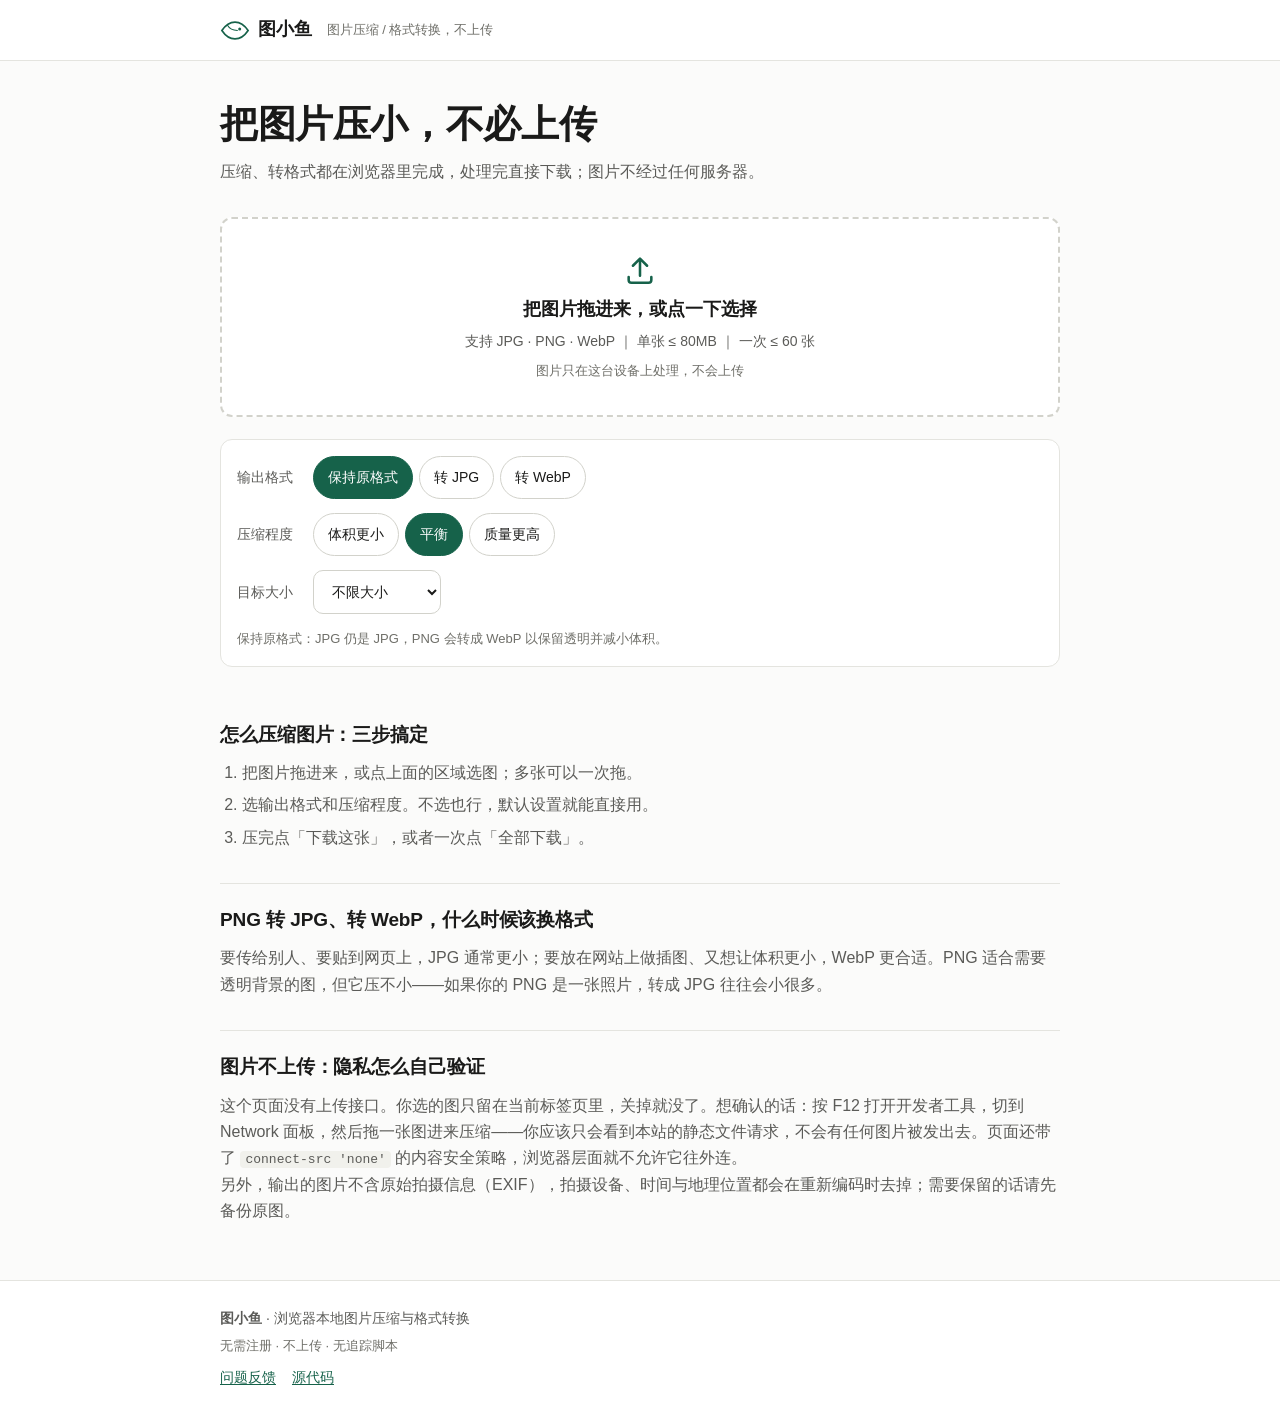
<file: index.html>
<!doctype html>
<html lang="zh-CN">
<head>
<meta charset="utf-8">
<meta name="viewport" content="width=device-width, initial-scale=1">
<title>图小鱼 · 本地压缩图片｜PNG 转 JPG、转 WebP</title>
<meta name="description" content="在浏览器里压缩图片、PNG 转 JPG、JPG 转 WebP，支持批量。图片不上传服务器，压完直接下载，手机电脑都能用，打开网页即可。">
<meta http-equiv="Content-Security-Policy" content="default-src 'self'; img-src 'self' blob: data:; connect-src 'none'; style-src 'self'; script-src 'self'; worker-src 'self' blob:; base-uri 'none'; form-action 'none'">
<link rel="canonical" href="https://freddywang12138.github.io/tuxiaoyu/">
<link rel="stylesheet" href="./styles/main.css">
<script type="application/ld+json">
{
  "@context": "https://schema.org",
  "@type": "WebApplication",
  "name": "图小鱼",
  "url": "https://freddywang12138.github.io/tuxiaoyu/",
  "applicationCategory": "MultimediaApplication",
  "operatingSystem": "Any",
  "inLanguage": "zh-CN",
  "description": "在浏览器本地压缩图片、转换格式，图片不上传服务器。",
  "offers": { "@type": "Offer", "price": "0", "priceCurrency": "CNY" }
}
</script>
</head>
<body>
<a class="skip" href="#main">跳到主内容</a>

<header class="top">
  <div class="wrap top-inner">
    <div class="brand">
      <svg class="logo" viewBox="0 0 32 24" aria-hidden="true" focusable="false">
        <path d="M2 12c4-6 9-9 14-9s10 3 14 9c-4 6-9 9-14 9S6 18 2 12z" fill="none" stroke="currentColor" stroke-width="1.8"/>
        <circle cx="21" cy="10.5" r="1.6" fill="currentColor"/>
        <path d="M8 6.5c2 3.5 6 5.5 10.5 5.5" fill="none" stroke="currentColor" stroke-width="1.2" stroke-linecap="round"/>
      </svg>
      <span class="brand-name">图小鱼</span>
    </div>
    <p class="top-tag">图片压缩 / 格式转换，不上传</p>
  </div>
</header>

<main id="main" class="wrap">

  <section class="intro">
    <h1>把图片压小，不必上传</h1>
    <p class="sub">压缩、转格式都在浏览器里完成，处理完直接下载；图片不经过任何服务器。</p>
  </section>

  <section class="picker" aria-labelledby="picker-title">
    <h2 class="sr-only" id="picker-title">选择图片</h2>
    <label class="drop" id="drop" for="file-input" tabindex="0">
      <input id="file-input" class="sr-only" type="file" accept="image/jpeg,image/png,image/webp" multiple>
      <span class="drop-icon" aria-hidden="true">
        <svg viewBox="0 0 24 24" focusable="false"><path d="M12 16V4m0 0L7 9m5-5 5 5M4 17v2a2 2 0 0 0 2 2h12a2 2 0 0 0 2-2v-2" fill="none" stroke="currentColor" stroke-width="1.8" stroke-linecap="round" stroke-linejoin="round"/></svg>
      </span>
      <span class="drop-title">把图片拖进来，或点一下选择</span>
      <span class="drop-sub">支持 JPG · PNG · WebP ｜ 单张 ≤ 80MB ｜ 一次 ≤ 60 张</span>
      <span class="drop-privacy">图片只在这台设备上处理，不会上传</span>
    </label>
  </section>

  <p id="alert" class="alert" role="status" hidden></p>

  <section class="options" id="options" hidden aria-label="输出设置">
    <div class="opt-group">
      <span class="opt-label" id="fmt-label">输出格式</span>
      <div class="seg" role="radiogroup" aria-labelledby="fmt-label" id="fmt-group">
        <label class="seg-item"><input type="radio" name="fmt" value="keep" checked><span>保持原格式</span></label>
        <label class="seg-item"><input type="radio" name="fmt" value="jpeg"><span>转 JPG</span></label>
        <label class="seg-item"><input type="radio" name="fmt" value="webp"><span>转 WebP</span></label>
      </div>
    </div>
    <div class="opt-group">
      <span class="opt-label" id="q-label">压缩程度</span>
      <div class="seg" role="radiogroup" aria-labelledby="q-label" id="q-group">
        <label class="seg-item"><input type="radio" name="q" value="low"><span>体积更小</span></label>
        <label class="seg-item"><input type="radio" name="q" value="mid" checked><span>平衡</span></label>
        <label class="seg-item"><input type="radio" name="q" value="high"><span>质量更高</span></label>
      </div>
    </div>
    <div class="opt-group">
      <label class="opt-label" for="target">目标大小</label>
      <select id="target" class="select">
        <option value="0">不限大小</option>
        <option value="204800">200 KB 以内</option>
        <option value="512000">500 KB 以内</option>
        <option value="1048576">1 MB 以内</option>
        <option value="2097152">2 MB 以内</option>
      </select>
    </div>
    <p class="opt-hint" id="fmt-hint"></p>
  </section>

  <section class="results" id="results" hidden aria-labelledby="results-title">
    <h2 class="sr-only" id="results-title">处理结果</h2>
    <div class="summary" id="summary"></div>
    <ul class="list" id="list"></ul>
    <div class="actions">
      <button class="btn primary" id="download-all" type="button">全部下载</button>
      <button class="btn ghost" id="cancel" type="button" hidden>取消剩余</button>
      <button class="btn ghost" id="reset" type="button">再压一批</button>
    </div>
  </section>

  <p class="sr-only" id="live" aria-live="polite"></p>

  <section class="faq">
    <h2>怎么压缩图片：三步搞定</h2>
    <ol class="steps">
      <li>把图片拖进来，或点上面的区域选图；多张可以一次拖。</li>
      <li>选输出格式和压缩程度。不选也行，默认设置就能直接用。</li>
      <li>压完点「下载这张」，或者一次点「全部下载」。</li>
    </ol>

    <h2>PNG 转 JPG、转 WebP，什么时候该换格式</h2>
    <p>要传给别人、要贴到网页上，JPG 通常更小；要放在网站上做插图、又想让体积更小，WebP 更合适。PNG 适合需要透明背景的图，但它压不小——如果你的 PNG 是一张照片，转成 JPG 往往会小很多。</p>

    <h2>图片不上传：隐私怎么自己验证</h2>
    <p>这个页面没有上传接口。你选的图只留在当前标签页里，关掉就没了。想确认的话：按 F12 打开开发者工具，切到 Network 面板，然后拖一张图进来压缩——你应该只会看到本站的静态文件请求，不会有任何图片被发出去。页面还带了 <code>connect-src 'none'</code> 的内容安全策略，浏览器层面就不允许它往外连。</p>
    <p>另外，输出的图片不含原始拍摄信息（EXIF），拍摄设备、时间与地理位置都会在重新编码时去掉；需要保留的话请先备份原图。</p>
  </section>
</main>

<footer class="foot">
  <div class="wrap">
    <p><strong>图小鱼</strong> · 浏览器本地图片压缩与格式转换</p>
    <p class="foot-meta">无需注册 · 不上传 · 无追踪脚本</p>
    <p class="foot-links">
      <a href="https://github.com/FreddyWang12138/tuxiaoyu/issues/new?template=feedback.yml" rel="noopener">问题反馈</a>
      <a href="https://github.com/FreddyWang12138/tuxiaoyu" rel="noopener">源代码</a>
    </p>
  </div>
</footer>

<script type="module" src="./assets/js/app.js"></script>
</body>
</html>
</file>
<file: styles/main.css>
:root {
  --bg: #fbfbfa;
  --panel: #ffffff;
  --ink: #1a1a19;
  --ink-2: #5b5b58;
  --ink-3: #6f6f69;
  --line: #e4e4df;
  --line-2: #d2d2cb;
  --accent: #16624a;
  --accent-ink: #ffffff;
  --accent-soft: #eaf3ef;
  --warn-bg: #fdf4e3;
  --warn-line: #e8cfa0;
  --warn-ink: #6b4d12;
  --danger: #9c2b1f;
  --radius: 12px;
}

* { box-sizing: border-box; }

html { -webkit-text-size-adjust: 100%; }

body {
  margin: 0;
  background: var(--bg);
  color: var(--ink);
  font: 16px/1.65 -apple-system, BlinkMacSystemFont, "Segoe UI", "PingFang SC",
    "Hiragino Sans GB", "Microsoft YaHei", sans-serif;
}

.wrap { width: 100%; max-width: 880px; margin: 0 auto; padding: 0 20px; }

.sr-only {
  position: absolute; width: 1px; height: 1px; padding: 0; margin: -1px;
  overflow: hidden; clip: rect(0 0 0 0); white-space: nowrap; border: 0;
}

.skip {
  position: absolute; left: -999px; top: 0; z-index: 20;
  background: var(--ink); color: #fff; padding: 10px 16px; border-radius: 0 0 8px 0;
}
.skip:focus { left: 0; }

:focus-visible { outline: 3px solid #0b6b4f; outline-offset: 2px; }

/* header */
.top { border-bottom: 1px solid var(--line); background: var(--panel); }
.top-inner { display: flex; align-items: center; gap: 14px; min-height: 60px; flex-wrap: wrap; }
.brand { display: flex; align-items: center; gap: 8px; color: var(--accent); }
.logo { width: 30px; height: 23px; display: block; }
.brand-name { font-weight: 650; font-size: 18px; color: var(--ink); letter-spacing: .01em; }
.top-tag { margin: 0; color: var(--ink-3); font-size: 13px; }

/* intro */
.intro { padding: 40px 0 8px; }
.intro h1 {
  margin: 0 0 10px;
  font-size: clamp(26px, 5vw, 38px);
  line-height: 1.25;
  letter-spacing: -0.01em;
  font-weight: 680;
}
.sub { margin: 0; color: var(--ink-2); max-width: 46em; }

/* drop zone */
.picker { margin: 24px 0 0; }

.drop {
  display: flex; flex-direction: column; align-items: center; justify-content: center;
  gap: 6px;
  min-height: 200px;
  padding: 28px 20px;
  border: 2px dashed var(--line-2);
  border-radius: var(--radius);
  background: var(--panel);
  cursor: pointer;
  text-align: center;
  transition: border-color .15s, background-color .15s;
}
.drop:hover { border-color: var(--accent); background: var(--accent-soft); }
.drop.is-over, .drop.is-focused { border-color: var(--accent); background: var(--accent-soft); outline: 3px solid #0b6b4f; outline-offset: 2px; }
/* 文件框是 sr-only 的，Tab 落在它上面时把焦点环画在整个拖拽区，否则键盘用户看不到焦点 */
.drop:focus-within { border-color: var(--accent); background: var(--accent-soft); outline: 3px solid #0b6b4f; outline-offset: 2px; }
.drop.is-over { border-color: var(--accent); background: var(--accent-soft); }
.drop-icon svg { width: 34px; height: 34px; color: var(--accent); display: block; margin: 0 auto 2px; }
.drop-title { font-size: 18px; font-weight: 600; }
.drop-sub { color: var(--ink-2); font-size: 14px; }
.drop-privacy { color: var(--ink-3); font-size: 13px; }

/* alert */
.alert {
  margin: 16px 0 0;
  padding: 12px 14px;
  border: 1px solid var(--warn-line);
  border-radius: 10px;
  background: var(--warn-bg);
  color: var(--warn-ink);
  font-size: 14px;
}

/* options */
.options {
  margin-top: 22px; padding: 16px;
  background: var(--panel); border: 1px solid var(--line); border-radius: var(--radius);
  display: grid; gap: 14px;
}
.opt-group { display: flex; align-items: center; gap: 12px; flex-wrap: wrap; }
.opt-label { font-size: 14px; color: var(--ink-2); min-width: 64px; }
.seg { display: flex; gap: 6px; flex-wrap: wrap; }
.seg-item { position: relative; }
.seg-item input { position: absolute; opacity: 0; width: 1px; height: 1px; }
.seg-item span {
  display: inline-block; padding: 9px 14px; min-height: 40px;
  border: 1px solid var(--line-2); border-radius: 999px;
  font-size: 14px; background: var(--panel); cursor: pointer;
  transition: background-color .12s, border-color .12s, color .12s;
}
.seg-item input:checked + span {
  background: var(--accent); border-color: var(--accent); color: var(--accent-ink);
}
.seg-item input:focus-visible + span { outline: 3px solid #0b6b4f; outline-offset: 2px; }
.seg-item input:disabled + span { opacity: .45; cursor: not-allowed; text-decoration: line-through; }
.select {
  min-height: 44px; padding: 9px 14px; border-radius: 10px;
  border: 1px solid var(--line-2); background: var(--panel); color: var(--ink);
  font: inherit; font-size: 14px; cursor: pointer;
}
.select:focus-visible { outline: 3px solid #0b6b4f; outline-offset: 2px; }
.opt-hint { margin: 0; font-size: 13px; color: var(--ink-3); }

/* results */
.results { margin-top: 22px; }
.summary {
  padding: 14px 16px; border-radius: var(--radius) var(--radius) 0 0;
  background: var(--accent-soft); border: 1px solid var(--line); border-bottom: 0;
  font-weight: 600; font-size: 15px;
}
.list { list-style: none; margin: 0; padding: 0; background: var(--panel); border: 1px solid var(--line); }
.row {
  display: grid;
  grid-template-columns: 56px minmax(0, 1fr) auto;
  gap: 12px; align-items: center;
  padding: 12px 14px;
  border-top: 1px solid var(--line);
}
.row:first-child { border-top: 0; }
.thumb {
  width: 56px; height: 56px; border-radius: 8px; object-fit: cover;
  background: #f0f0ec; border: 1px solid var(--line);
}
.row-main { min-width: 0; }
.row-name {
  margin: 0; font-size: 14px; font-weight: 550;
  overflow: hidden; text-overflow: ellipsis; white-space: nowrap;
}
.row-meta { margin: 3px 0 0; font-size: 13px; color: var(--ink-3); }
.row-meta .delta { color: var(--accent); font-weight: 600; }
.row-meta .flat { color: var(--ink-2); }
.row-meta .err { color: var(--danger); }
.row-side { display: flex; align-items: center; gap: 8px; }

.btn {
  font: inherit; font-size: 14px;
  min-height: 44px; padding: 10px 18px;
  border-radius: 10px; border: 1px solid transparent;
  cursor: pointer;
}
.btn.primary { background: var(--accent); color: var(--accent-ink); border-color: var(--accent); }
.btn.primary:hover { filter: brightness(1.06); }
.btn.ghost { background: var(--panel); color: var(--ink); border-color: var(--line-2); }
.btn.ghost:hover { background: #f4f4f0; }
.btn.small { min-height: 36px; padding: 6px 12px; font-size: 13px; }
.btn:disabled { opacity: .5; cursor: not-allowed; }

.actions { display: flex; gap: 10px; flex-wrap: wrap; margin-top: 16px; }

.spinner {
  width: 16px; height: 16px; border-radius: 50%;
  border: 2px solid var(--line-2); border-top-color: var(--accent);
  animation: spin .8s linear infinite; display: inline-block;
}
@keyframes spin { to { transform: rotate(360deg); } }
@media (prefers-reduced-motion: reduce) { .spinner { animation-duration: 2.4s; } }

/* faq */
.faq { margin: 52px 0 0; }
.faq h2 {
  margin: 32px 0 10px; font-size: 19px; letter-spacing: -0.005em;
  padding-top: 20px; border-top: 1px solid var(--line);
}
.faq h2:first-of-type { border-top: 0; padding-top: 0; margin-top: 0; }
.faq p { margin: 0; color: var(--ink-2); }
.steps { margin: 0; padding-left: 22px; color: var(--ink-2); }
.steps li { margin: 6px 0; }
code {
  font: 13px/1.4 ui-monospace, SFMono-Regular, Menlo, Consolas, monospace;
  background: #f1f1ec; padding: 1px 5px; border-radius: 4px;
}

/* footer */
.foot { margin-top: 56px; border-top: 1px solid var(--line); background: var(--panel); padding: 26px 0; }
.foot p { margin: 0 0 4px; font-size: 14px; color: var(--ink-2); }
.foot-meta { color: var(--ink-3) !important; font-size: 13px !important; }
.foot-links { display: flex; gap: 16px; margin-top: 10px !important; }
.foot-links a { color: var(--accent); text-decoration: underline; text-underline-offset: 2px; }

/* mobile: rows become cards */
@media (max-width: 720px) {
  .intro { padding: 28px 0 4px; }
  .drop { min-height: 170px; padding: 22px 14px; }
  .drop-title { font-size: 16px; }
  .row {
    grid-template-columns: 48px minmax(0, 1fr);
    grid-template-areas: "thumb main" "side side";
    gap: 10px 12px;
  }
  .thumb { grid-area: thumb; width: 48px; height: 48px; }
  .row-main { grid-area: main; }
  .row-side { grid-area: side; justify-content: stretch; }
  .row-side .btn { flex: 1; }
  .opt-group { align-items: flex-start; flex-direction: column; gap: 8px; }
}
</file>
